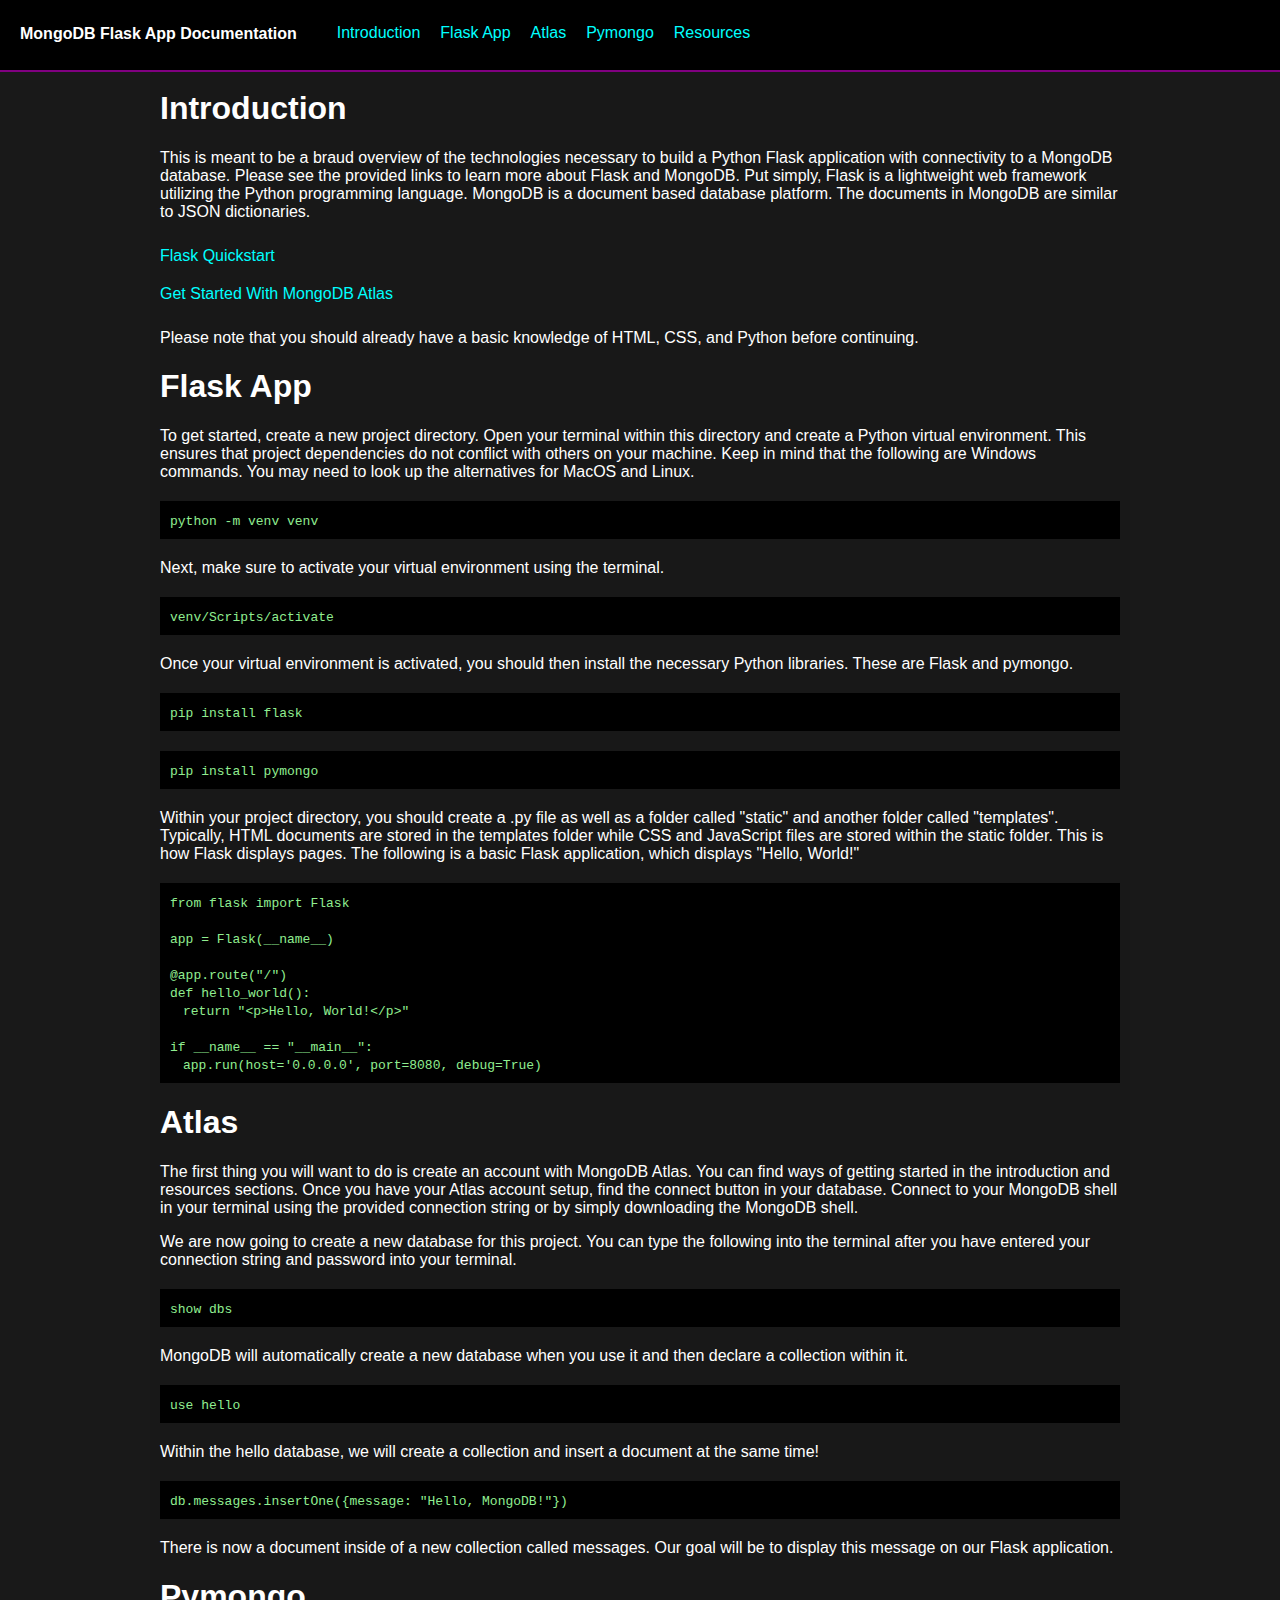
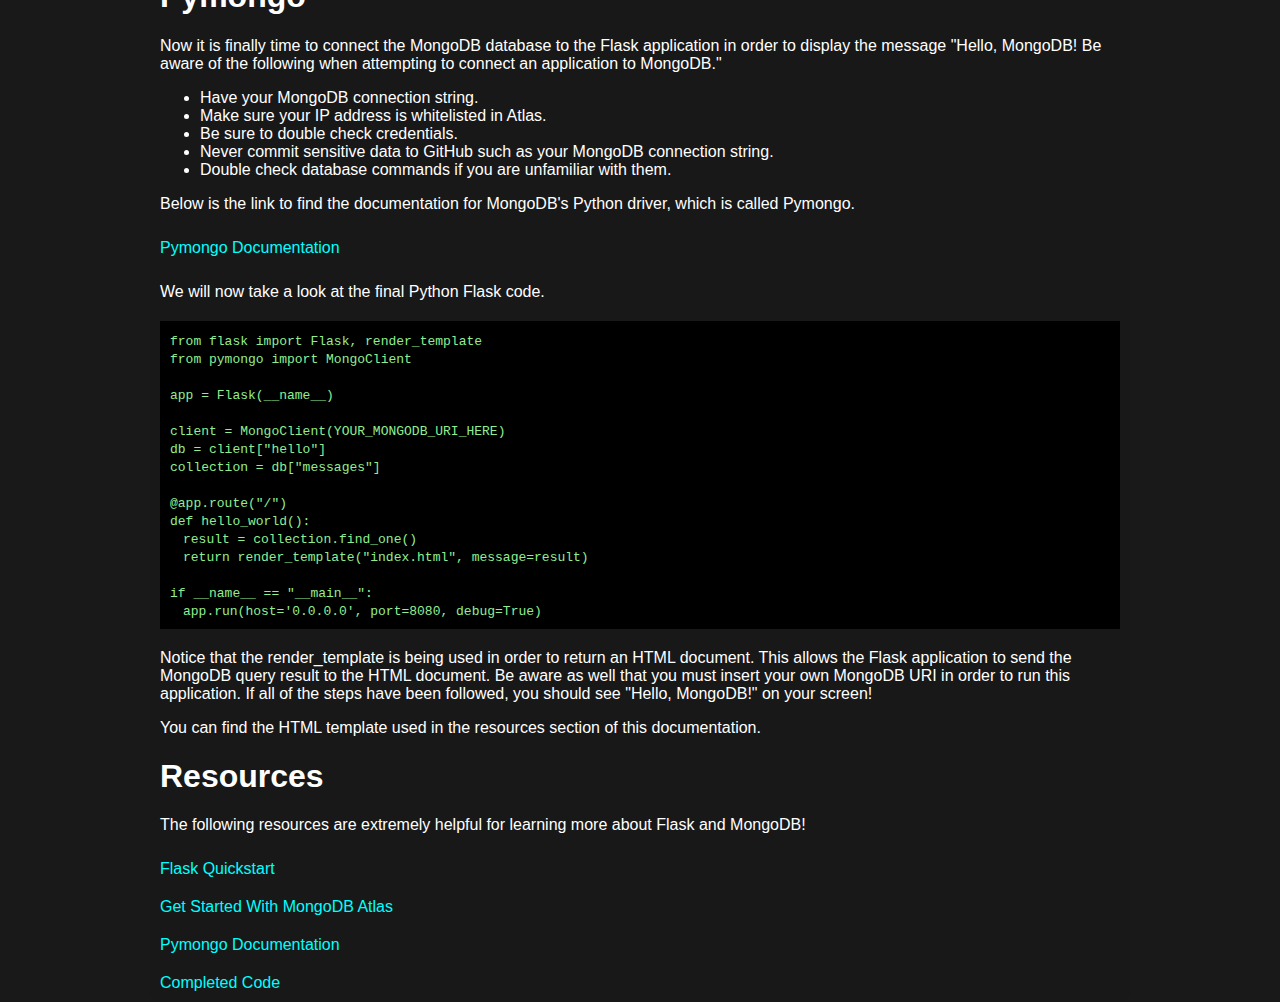
<file: index.html>
<!DOCTYPE html>
<html lang="en">
<head>
    <meta charset="UTF-8">
    <meta name="viewport" content="width=device-width, initial-scale=1.0">
    <title>Documentation</title>
    <link rel="stylesheet" href="styles.css">
</head>
<body>
    <nav id="navbar">
        <header><h4>MongoDB Flask App Documentation</h4></header>
        <ul>
            <li><a class="nav-link" href="#introduction">Introduction</a></li>
            <li><a class="nav-link" href="#flask_app">Flask App</a></li>
            <li><a class="nav-link" href="#atlas">Atlas</a></li>
            <li><a class="nav-link" href="#pymongo">Pymongo</a></li>
            <li><a class="nav-link" href="#resources">Resources</a></li>
        </ul>
    </nav>
    <main id="main-doc">
        <div class="container">
            <section class="main-section" id="introduction">
                <header><h1>Introduction</h1></header>
                <p>This is meant to be a braud overview of the technologies necessary 
                    to build a Python Flask application with connectivity to a MongoDB 
                    database. Please see the provided links to learn more about Flask and 
                    MongoDB. Put simply, Flask is a lightweight web framework utilizing the Python 
                    programming language. MongoDB is a document based database platform. The documents 
                    in MongoDB are similar to JSON dictionaries. 
                </p>
                <div class="link-container">
                    <a target="_blank" href="https://flask.palletsprojects.com/en/3.0.x/quickstart/">Flask Quickstart</a>
                    <a target="_blank" href="https://www.mongodb.com/docs/atlas/getting-started/">Get Started With MongoDB Atlas</a>
                </div>
                <p>Please note that you should already have a basic knowledge of HTML, CSS, and Python 
                    before continuing.
                </p>
            </section>
            <section class="main-section" id="flask_app">
                <header><h1>Flask App</h1></header>
                <p>
                    To get started, create a new project directory. Open your terminal within this 
                    directory and create a Python virtual environment. This ensures that project 
                    dependencies do not conflict with others on your machine. Keep in mind that the 
                    following are Windows commands. You may need to look up the alternatives for MacOS and 
                    Linux.
                </p>
                <div class="code-container">
                    <code>python -m venv venv</code>
                </div>
                <p>Next, make sure to activate your virtual environment using the terminal.</p>
                <div class="code-container">
                    <code>venv/Scripts/activate</code>
                </div>
                <p>Once your virtual environment is activated, you should then install the necessary 
                    Python libraries. These are Flask and pymongo.
                </p>
                <div class="code-container">
                    <code>pip install flask</code>
                </div>
                <div class="code-container">
                    <code>pip install pymongo</code>
                </div>
                <p>Within your project directory, you should create a .py file as well as a folder called "static" 
                    and another folder called "templates". Typically, HTML documents are stored in the templates 
                    folder while CSS and JavaScript files are stored within the static folder. This is how Flask 
                    displays pages. The following is a basic Flask application, which displays "Hello, World!"
                </p>
                <div class="code-container">
                    <code>
                        from flask import Flask<br><br>
                        app = Flask(__name__)<br><br>
                        @app.route("/")<br>
                        def hello_world():<br>
                        &emsp;return "&lt;p&gt;Hello, World!&lt;/p&gt;"<br><br>
                        if __name__ == "__main__":<br>
                        &emsp;app.run(host='0.0.0.0', port=8080, debug=True)
                    </code>
                </div>
            </section>
            <section class="main-section" id="atlas">
                <header><h1>Atlas</h1></header>
                <p>The first thing you will want to do is create an account with MongoDB Atlas. 
                    You can find ways of getting started in the introduction and resources sections. 
                    Once you have your Atlas account setup, find the connect button in your database. 
                    Connect to your MongoDB shell in your terminal using the provided connection string 
                    or by simply downloading the MongoDB shell.

                </p>
                <p>We are now going to create a new database for this project. You can type the following into 
                    the terminal after you have entered your connection string and password into your terminal.
                </p>
                <div class="code-container">
                    <code>show dbs</code>
                </div>
                <p>MongoDB will automatically create a new database when you use it and then declare 
                    a collection within it.
                </p>
                <div class="code-container">
                    <code>use hello</code>
                </div>
                <P>Within the hello database, we will create a collection and insert a document at the same time!</P>
                <div class="code-container">
                    <code>db.messages.insertOne({message: "Hello, MongoDB!"})</code>
                </div>
                <p>There is now a document inside of a new collection called messages. 
                    Our goal will be to display this message on our Flask application.
                </p>
            </section>
            <section class="main-section" id="pymongo">
                <header><h1>Pymongo</h1></header>
                <p>Now it is finally time to connect the MongoDB database to the Flask 
                    application in order to display the message "Hello, MongoDB! Be aware of the following 
                    when attempting to connect an application to MongoDB."
                </p>
                <ul>
                    <li>Have your MongoDB connection string.</li>
                    <li>Make sure your IP address is whitelisted in Atlas.</li>
                    <li>Be sure to double check credentials.</li>
                    <li>Never commit sensitive data to GitHub such as your MongoDB connection string.</li>
                    <li>Double check database commands if you are unfamiliar with them.</li>
                </ul>
                <p>Below is the link to find the documentation for MongoDB's Python driver, 
                    which is called Pymongo.
                </p>
                <div class="link-container">
                    <a targe="_blank" href="https://pymongo.readthedocs.io/en/stable/">Pymongo Documentation</a>
                </div>
                <p>We will now take a look at the final Python Flask code.</p>
                <div class="code-container">
                    <code>
                        from flask import Flask, render_template<br>
                        from pymongo import MongoClient<br><br>
                        app = Flask(__name__)<br><br>
                        client = MongoClient(YOUR_MONGODB_URI_HERE)<br>
                        db = client["hello"]<br>
                        collection = db["messages"]<br><br>
                        @app.route("/")<br>
                        def hello_world():<br>
                        &emsp;result = collection.find_one()<br>
                        &emsp;return render_template("index.html", message=result)<br><br>
                        if __name__ == "__main__":<br>
                        &emsp;app.run(host='0.0.0.0', port=8080, debug=True)
                    </code>
                </div>
                <p>Notice that the render_template is being used in order to return an HTML document. 
                    This allows the Flask application to send the MongoDB query result to the HTML document. 
                    Be aware as well that you must insert your own MongoDB URI in order to run this application. 
                    If all of the steps have been followed, you should see "Hello, MongoDB!" on your screen!
                </p>
                <p>You can find the HTML template used in the resources section of this documentation.</p>
            </section>
            <section class="main-section" id="resources">
                <header><h1>Resources</h1></header>
                <p>The following resources are extremely helpful for learning more about Flask and MongoDB!</p>
                <div class="link-container">
                    <a target="_blank" href="https://flask.palletsprojects.com/en/3.0.x/quickstart/">Flask Quickstart</a>
                    <a target="_blank" href="https://www.mongodb.com/docs/atlas/getting-started/">Get Started With MongoDB Atlas</a>
                    <a targe="_blank" href="https://pymongo.readthedocs.io/en/stable/">Pymongo Documentation</a>
                    <a target="_blank" href="https://github.com/JamisonHunter/MongoDB-Flask-Documentation-Page/tree/main/example">Completed Code</a>
                </div>
            </section>
        </div>
    </main>
    
</body>
</html>
</file>
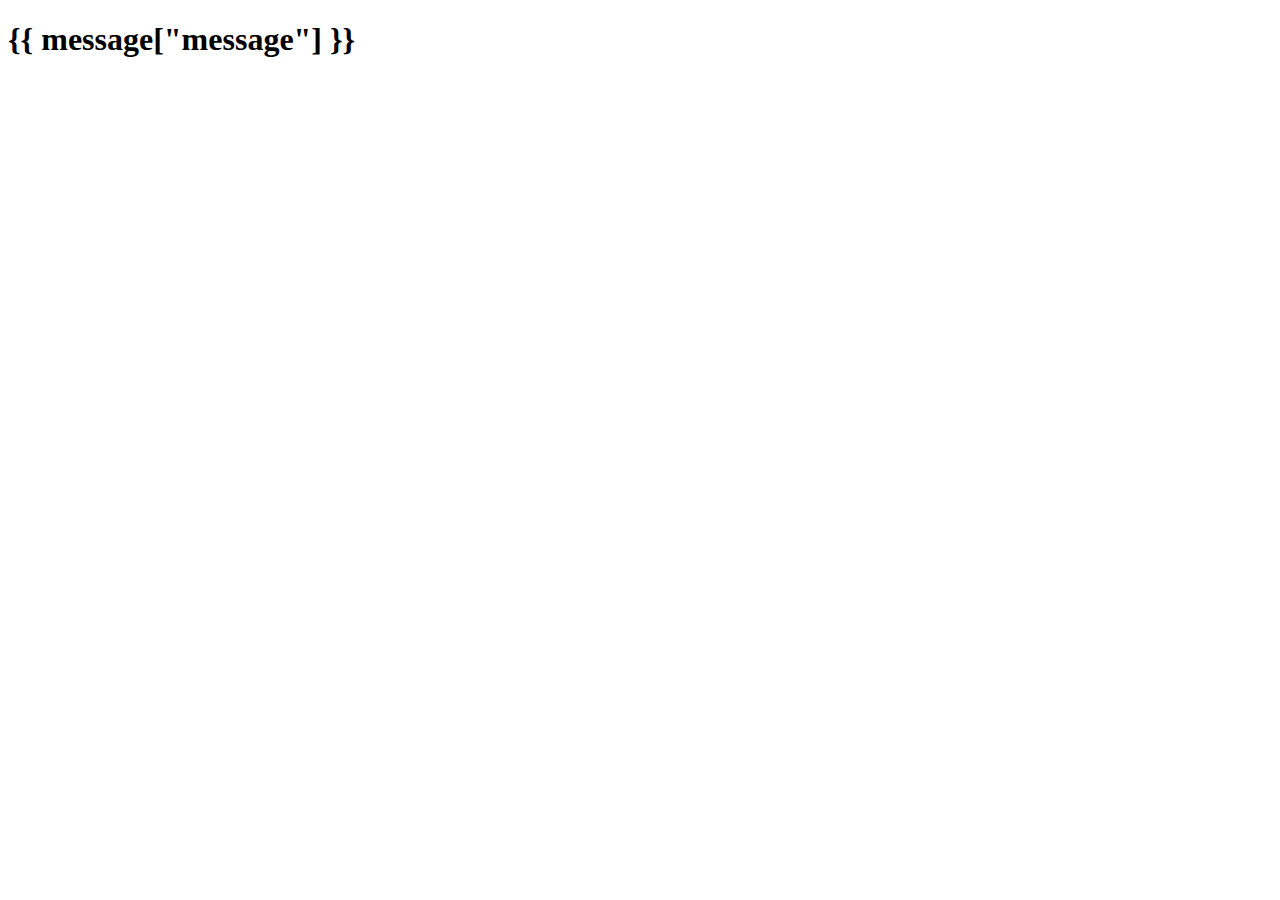
<file: example/templates/index.html>
<!DOCTYPE html>
<html lang="en">
<head>
    <meta charset="UTF-8">
    <meta name="viewport" content="width=device-width, initial-scale=1.0">
    <title>Document</title>
</head>
<body>
    <h1>{{ message["message"] }}</h1>
</body>
</html>
</file>
<file: styles.css>
html {
    scroll-behavior: smooth;
}

body {
    background-image: url(https://images.hdqwalls.com/wallpapers/programming-syntax-5k-on.jpg);
    background-size: cover;
    background-repeat: repeat;
    color: white;
    font-family: sans-serif;
    margin: 0;
    display: flex;;
}

main {
    background-color: rgba(0, 0, 0, 0.90);
    display: flex;
    flex-direction: column;
    flex: 1;
    overflow-y: auto; 
    margin-top: 69px;
    height: 100%;
}

a {
    color: cyan;
    text-decoration: none;
}

a:hover {
    color: blue;
    cursor: pointer;
}

.container {
    background-color: #181818;
    margin-left: 150px;
    margin-right: 150px;
    border-radius: 10px;
    padding-right: 10px;
    padding-left: 10px;
}

.link-container {
    display: flex;
    flex-direction: column;
}

.link-container a {
    padding-top: 10px;
    padding-bottom: 10px;
}

.code-container {
    background-color: black;
    margin-top: 20px;
    margin-bottom: 20px;
    padding: 10px;
    overflow-y: auto;
}

code {
    background-color: black;
    color: lightgreen;
}

#navbar {
    height: 70px;
    position: fixed;
    top: 0;
    left: 0;
    background-color: black;
    width: 100%;
    display: flex;
    flex-direction: row;
    overflow-y: auto;
    border-bottom: 2px solid purple;
}

#navbar h4 {
    padding-top: 4px;
    padding-left: 20px;
}

#navbar ul {
    list-style: none;
    display: flex;
}

#navbar li {
    margin-top: 8px;
    margin-right: 20px;
}

@media screen and (max-width: 600px) {
    #navbar {
        flex-direction: column;
        height: 100px;
        justify-content: center;
        align-items: center;
        text-align: center;
    }

    #navbar h4 {
        /* This will need to be adjusted as list items are added. */
        padding-top: 170px;
        padding-left: 10px;
    }

    #navbar ul {
        flex-direction: column;
    }

    main {
        margin-top: 100px;
    }

    .container {
        margin-left: 50px;
        margin-right: 50px;
    }
}
</file>
